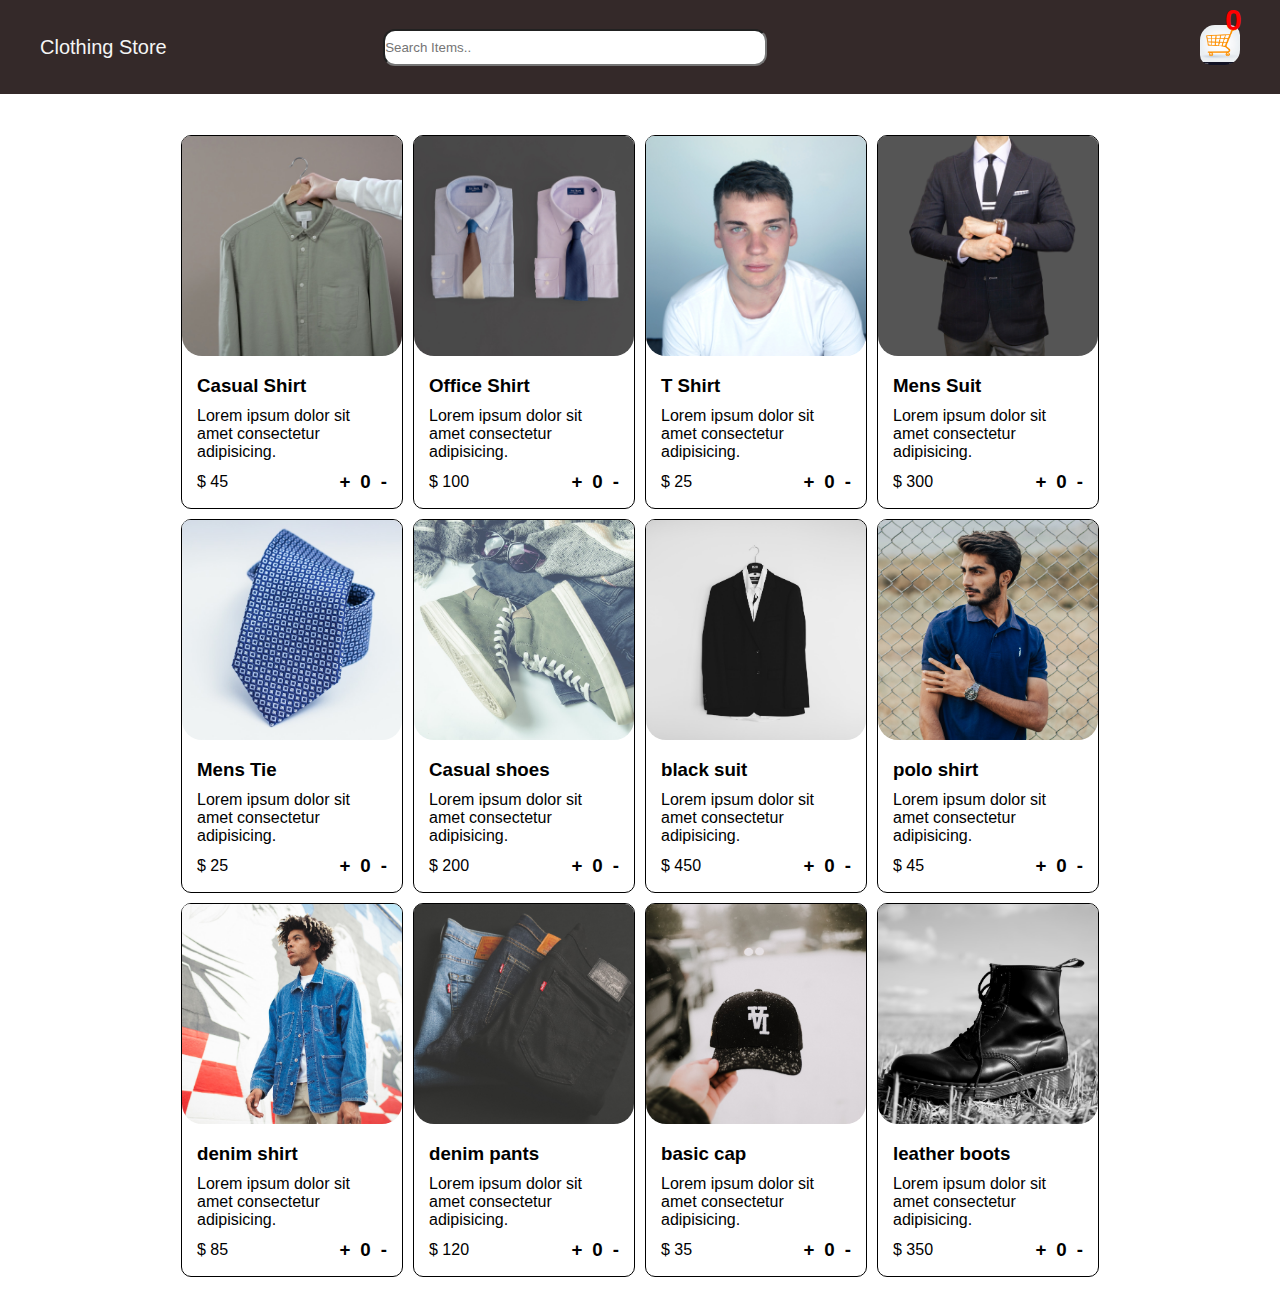
<file: index.html>
<!DOCTYPE html>
<html lang="en">
  <head>
    <meta charset="UTF-8" />
    <meta http-equiv="X-UA-Compatible" content="IE=edge" />
    <meta name="viewport" content="width=device-width, initial-scale=1.0" />
    <title>E-Commerce</title>
    <link rel="stylesheet" href="src/style.css" />
  </head>
  <body>
    <nav id="navbar">
      <div class="home">Clothing Store</div>

      <div class="searchBar">
        <input type="text" id="input" placeholder="Search Items.." autocomplete="off" />
      </div>
      <h2 id="error"></h2>

      <a href="cart.html">
        <div class="cart">
          <img src="images/cart.png.jpg" alt="cart image" />
          <h2 id="product_count">0</h2>
        </div>
      </a>
    </nav>



    <div class="main" id="main">


      <!-- <div class="item">
        <img width="220" src="image/img-1.jpg" alt="" />
        <div class="details">
          <h3>Casual Shirt</h3>
          Lorem, ipsum dolor sit amet consectetur adipisicing elit.
          Necessitatibus placeat modi illum nisi ipsam numquam fugit enim id
          odit nulla.
          <div class="last">
            <div class="amount">$40</div>
            <div class="btn">
              <h3>+</h3>
              <h3>0</h3>
              <h3>-</h3>
            </div>
          </div>
        </div>
      </div> -->


      
    </div>

  </body>
  <script src="src/data.js"></script>
  <script src="src/main.js"></script>
  <script src="src/card.js"></script>
</html>
</file>
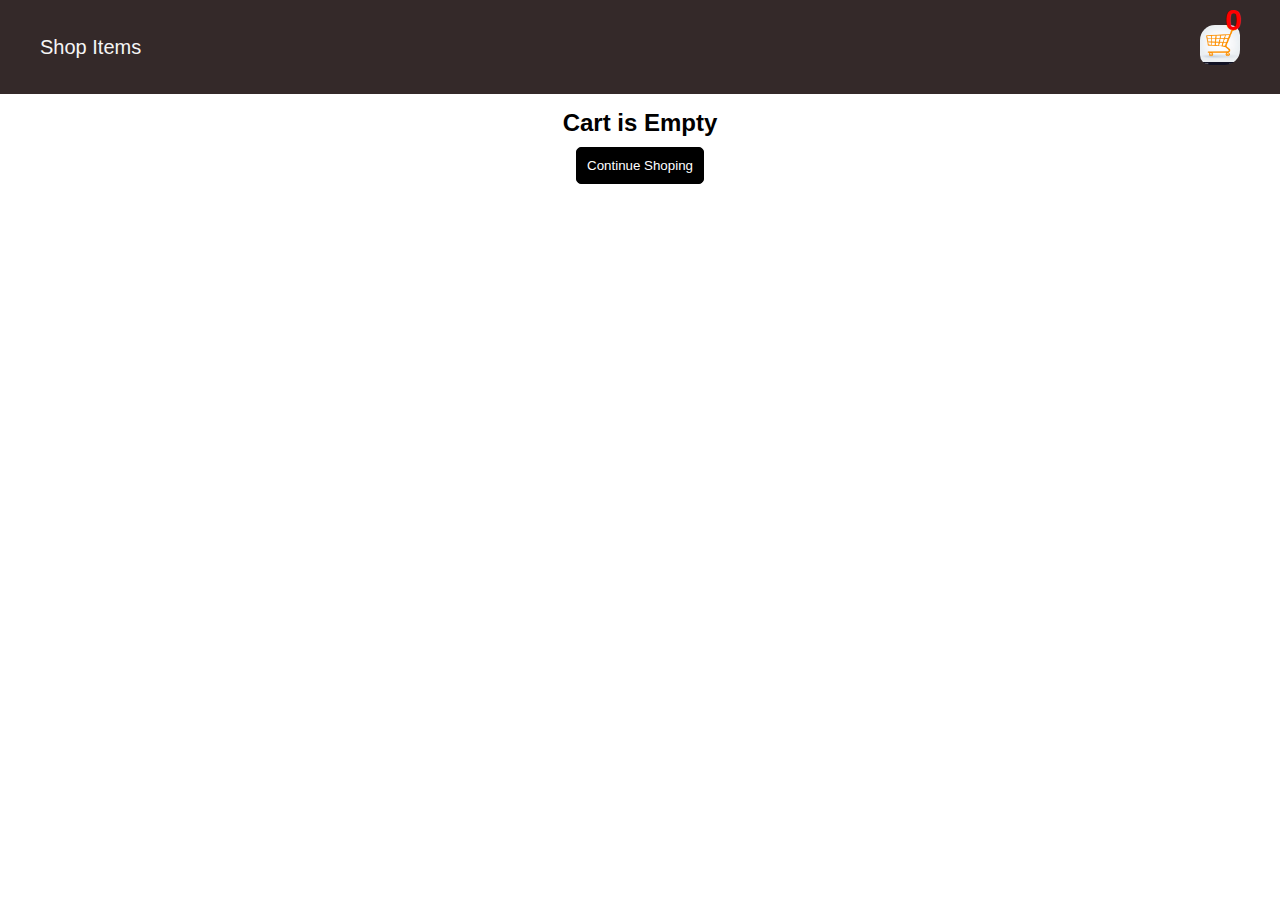
<file: cart.html>
<!DOCTYPE html>
<html lang="en">
  <head>
    <meta charset="UTF-8" />
    <meta http-equiv="X-UA-Compatible" content="IE=edge" />
    <meta name="viewport" content="width=device-width, initial-scale=1.0" />
    <title>Document</title>

    <link rel="stylesheet" href="src/style.css" />
  </head>
  <body>
    <nav id="navbar">
      <a href="index.html">
        <div class="home">Shop Items</div>
      </a>

      <a href="cart.html">
        <div class="cart">
          <img src="images/cart.png.jpg" alt="cart image" />
          <h2 id="product_count">0</h2>
        </div>
      </a>
    </nav>

    <div  id="lable" class="text_center">
     
    </div>

    <div class="shoped" id="shoped">

    </div>
  </body>
  <script src="src/data.js"></script>
  <script src="src/card.js"></script>
</html>
</file>
<file: src/style.css>
* {
    padding: 0px;
    margin: 0px;
    box-sizing: border-box;
    font-family: sans-serif;
}



#navbar {
    background-color: rgba(50, 38, 38, 0.989);
    display: flex;
    justify-content: space-between;
    align-items: center;
    padding: 25px 40px;
    margin-bottom: 15px;

}

.home {
    color: whitesmoke;
    font-size: 20px;
    cursor: pointer;
}


#input{
    
    width: 30vw;
    border-radius: 12px;
    height: 37px;
}




.main {
    display: grid;
    grid-template-columns: repeat(4, 222px);
    gap: 10px;
    justify-content: center;
    padding: 2%;

}

.main img {
    border-radius: 8px 9px 20px 20px;
}

.main .item {
    border: 1px solid black;
    border-radius: 10px;

}

.details {
    display: flex;
    flex-direction: column;
    gap: 10px;
    padding: 15px;
}

.details .last {
    display: flex;
    justify-content: space-between;
    align-items: center;
}


.btn {
    display: flex;
    gap: 10px;
    cursor: pointer;
}

@media (max-width:930px) {
    .main {
        display: grid;
        grid-template-columns: repeat(2, 222px);
    }

    #input {
        height: 45px;
        width: 30vw;
        border-radius: 12px;
    }
}

@media (max-width:500px) {
    .main {
        display: grid;
        grid-template-columns: repeat(1, 222px);
    }

    #navbar {
        background-color: rgba(50, 38, 38, 0.989);
        display: flex;
        flex-direction: column;
        justify-content: space-between;
        align-items: center;
        padding: 25px 40px;
        margin-bottom: 15px;


    }

    .home {
        color: whitesmoke;
        font-size: 20px;
        margin-bottom: 20px;
    }

    .cart img {
        width: 40px;
        height: 40px;
        border-radius: 15px 10px;
        cursor: pointer;
        margin-top: 30px;
    
    }
    
}


a {
    text-decoration: none;
}


/* style for Cart page */


.cart {
    position: relative;
}


.cart img {
    width: 40px;
    height: 40px;
    border-radius: 15px 10px;
    cursor: pointer;
   

}

.cart #product_count {
    position: absolute;
    bottom: 32px;
    left: 25px;
    color: red;
    font-size: 30px;
}



.text_center {
    text-align: center;
    margin-bottom: 20px;
}

.Homebtn  ,.checkout , .removeAll{
    background-color: black;
    color: white;
    border: 1px solid black;
    border-radius: 5px;
    padding: 10px;
    margin-top: 10px;
    cursor: pointer;
}

.checkout{
    background-color: green;
}

.removeAll{
    background-color: red;
}

.shoped {
    display: grid;
    grid-template-columns: repeat(1, 360px);
    justify-content: center;
    gap: 10px;
}

.cart_items {
    border: 2px solid black;
    display: flex;
    border-radius: 7px;
}
.cart_items img{

    border-radius: 4px 0px 0px 4px;
}

.item_price_X{
    display: flex;
    justify-content: space-between;
    width: 231px;
    align-items: center;
   
}
.item_price{
    display: flex;
    gap: 10px;

}

.item_btn{
    display: flex;
    gap: 10px;
}
.cart_item_price{
    background-color: black;
    color: white;
    padding: 4px;
    border-radius: 5px;
}
h3 , p{
    cursor: pointer;
}
</file>
